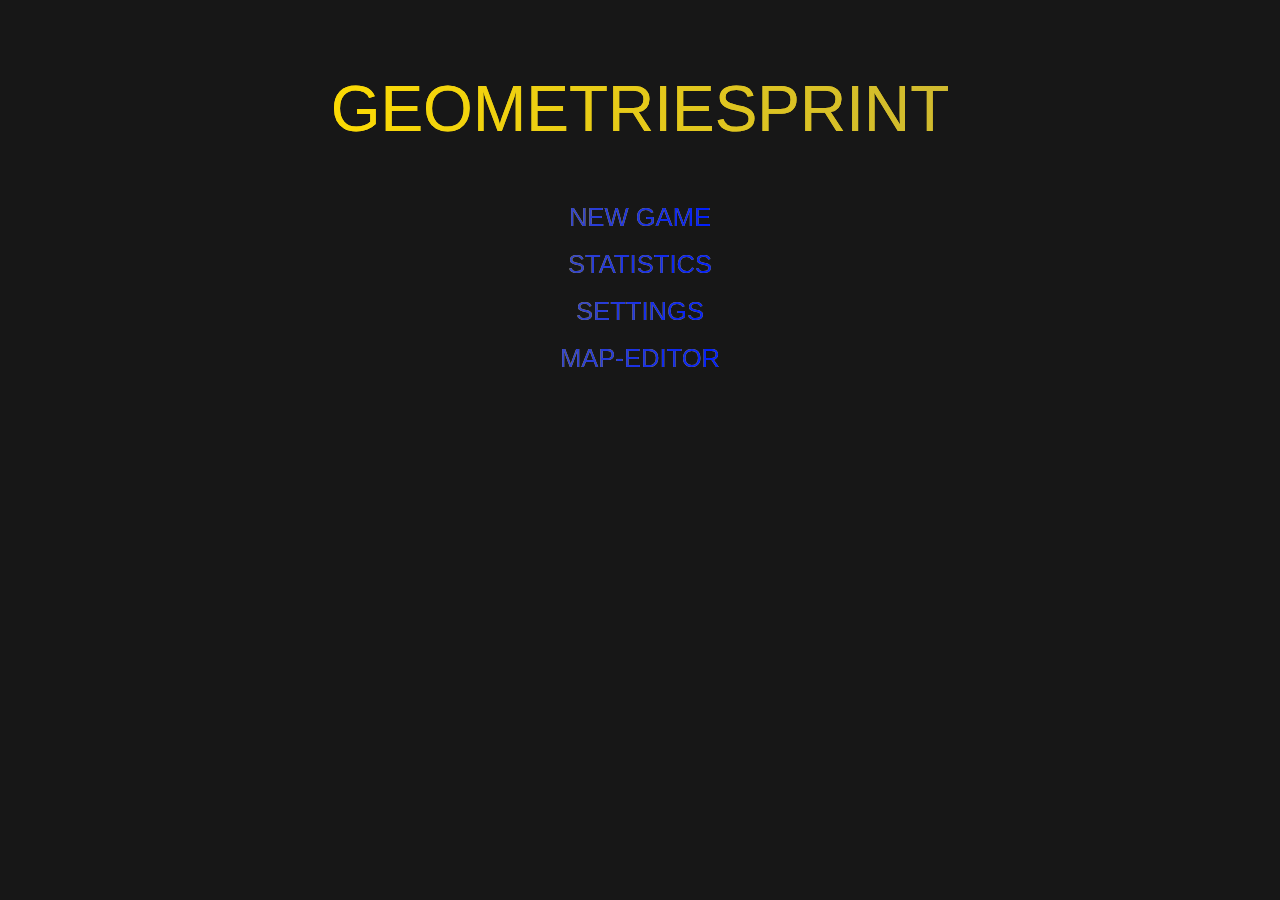
<file: index.html>
<!DOCTYPE html>
<html lang="en">
<head>
    <meta charset="UTF-8">
    <meta http-equiv="X-UA-Compatible" content="IE=edge">
    <meta name="viewport" content="width=device-width, initial-scale=1.0">
    <title>Geometriesprint</title>
    <link rel="stylesheet" href="./css/standard.css">
    <script src="./js/standardMaps.js"></script>
    <script src="./js/main.js"></script>

    <link rel="apple-touch-icon" sizes="180x180" href="/img/favicon/apple-touch-icon.png">
    <link rel="icon" type="image/png" sizes="32x32" href="/img/favicon/favicon-32x32.png">
    <link rel="icon" type="image/png" sizes="16x16" href="/img/favicon/favicon-16x16.png">
    <link rel="manifest" href="/img/favicon/site.webmanifest">
    <link rel="mask-icon" href="/img/favicon/safari-pinned-tab.svg" color="#5bbad5">
    <meta name="msapplication-TileColor" content="#da532c">
    <meta name="theme-color" content="#ffffff">

</head>
<body>
    <div class="main-wrapper">
        <div class="heading">Geometriesprint</div>
            <div class="links">
                    <div class="gradient-border"><a href="./newGame.html" id="newGame" class="button">New game</a></div>
                    <div class="gradient-border"><a href="./statistics.html" id="newGame" class="button">Statistics</a></div>
                    <div class="gradient-border"><a href="./settings.html" id="newGame" class="button">Settings</a></div>
                    <div class="gradient-border"><a href="./editor.html" id="newGame" class="button">Map-Editor</a></div>
            </div>
        </div>
    </div>

</body>
</html>
</file>
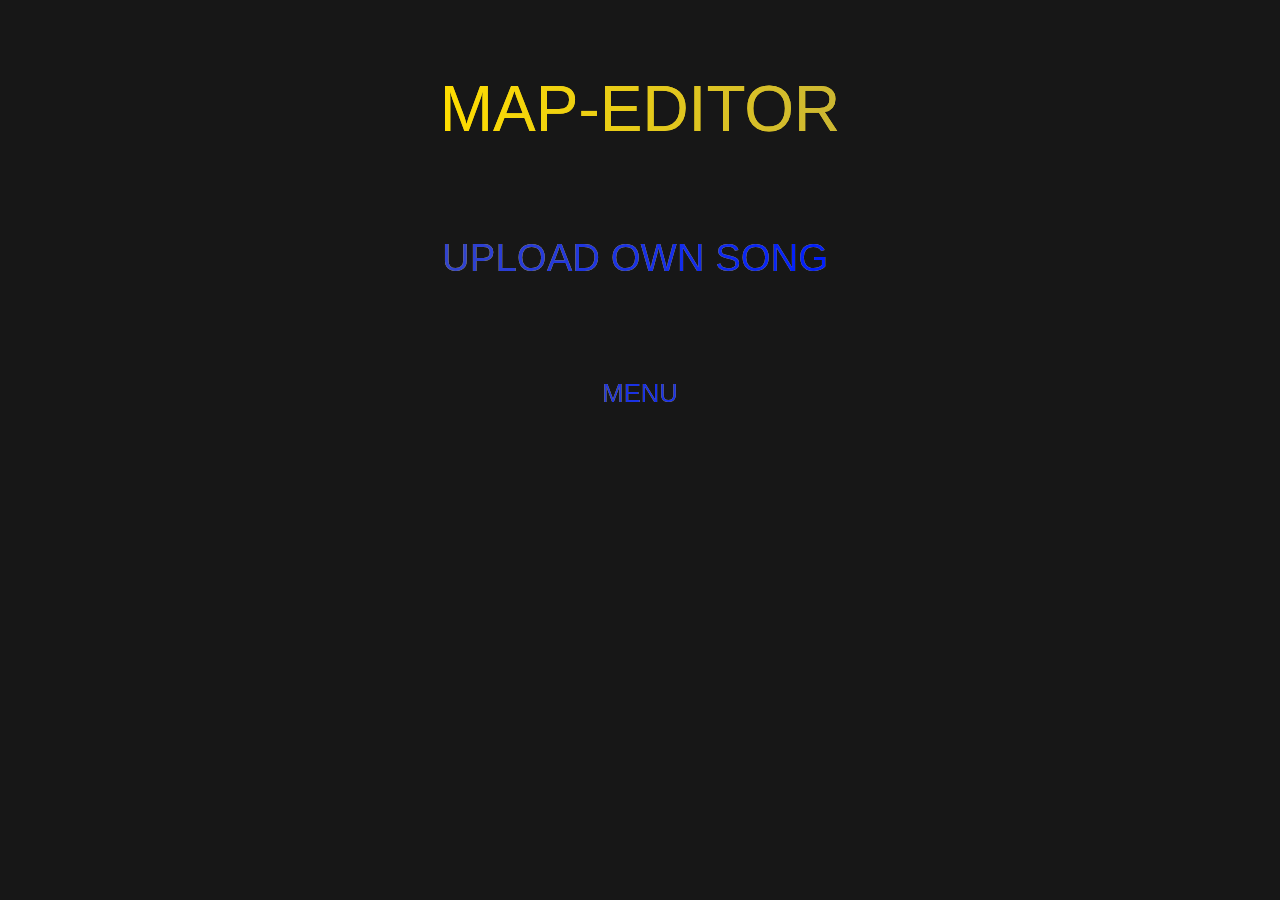
<file: editor.html>
<!DOCTYPE html>
<html lang="en">
<head>
    <meta charset="UTF-8">
    <meta http-equiv="X-UA-Compatible" content="IE=edge">
    <meta name="viewport" content="width=device-width, initial-scale=1.0">
    <title>Geometriesprint</title>
    <link rel="stylesheet" href="./css/standard.css">
    <link rel="stylesheet" href="./css/editor.css">

    <script src="./js/standardMaps.js"></script>
    <script src="./js/autoMapMapTiles.js"></script>
    <script src="./js/main.js"></script>
    

    <link rel="apple-touch-icon" sizes="180x180" href="/img/favicon/apple-touch-icon.png">
    <link rel="icon" type="image/png" sizes="32x32" href="/img/favicon/favicon-32x32.png">
    <link rel="icon" type="image/png" sizes="16x16" href="/img/favicon/favicon-16x16.png">
    <link rel="manifest" href="/img/favicon/site.webmanifest">
    <link rel="mask-icon" href="/img/favicon/safari-pinned-tab.svg" color="#5bbad5">
    <meta name="msapplication-TileColor" content="#da532c">
    <meta name="theme-color" content="#ffffff">
</head>
<body>
    <div class="main-wrapper">
        <div class="heading">Map-Editor</div>
        <div class="content" id="divContent">
            <label class="labelOwnSong" id = "labelOwnSong">
            <input type="file" accept="audio/*"  id="ownSong"> 
                Upload own song
                <!-- Eigenen Song hochladen-->
            </label>
            <div class="songTitle" id="songTitle"></div>
            <canvas id="showMap" width="1000vw" height="80vw"></canvas>
            <button class="customMap" id="customMap">
                Map
                <!-- Eigene Karte-->
            </button>
            <label class="decideAutoOrCustomMap" id="uploadCustomMap">
                <input type="file" accept=".txt" id="csvMap">
                upload
                <!-- Hochladen -->
            </label>
            <button class="decideAutoOrCustomMap" id="autoMap">
                automatic <map name=""></map>
                <!-- Automatische Map-->
            </button>
            <a class="decideAutoOrCustomMap" download="Map-Creator.xlsm" id="downloadMapCreator">
                Map-creator
            </a>
            <button id="createMap">
                Save map
            <!-- Map speichern-->
            </button>
            
        </div>
        <a href="./index.html" id="newGame" class="button">Menu</a>

    </div>
<script src="./js/map-editor.js"></script>
</body>
</html>
</file>
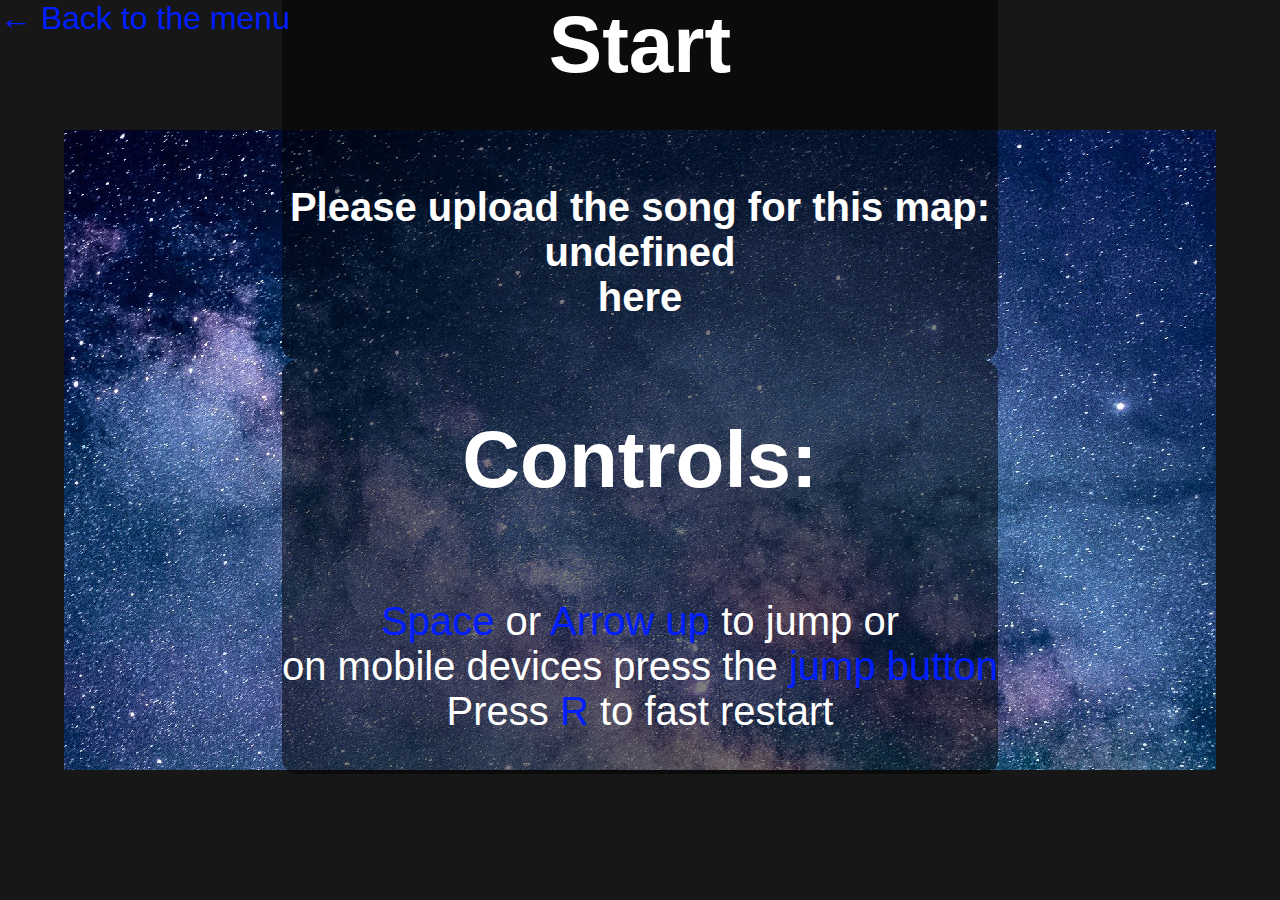
<file: game.html>
<!DOCTYPE html>
<html lang="en">
<head>
    <meta charset="UTF-8">
    <meta http-equiv="X-UA-Compatible" content="IE=edge">
    <meta name="viewport" content="width=device-width, initial-scale=1.0">
    <title>Gameloop</title>
    <link rel="stylesheet" href="css/standard.css">
    <link rel="stylesheet" href="css/game.css">
    <script src="./js/standardMaps.js"></script>
    <script src="./js/main.js"></script>

    <link rel="apple-touch-icon" sizes="180x180" href="/img/favicon/apple-touch-icon.png">
    <link rel="icon" type="image/png" sizes="32x32" href="/img/favicon/favicon-32x32.png">
    <link rel="icon" type="image/png" sizes="16x16" href="/img/favicon/favicon-16x16.png">
    <link rel="manifest" href="/img/favicon/site.webmanifest">
    <link rel="mask-icon" href="/img/favicon/safari-pinned-tab.svg" color="#5bbad5">
    <meta name="msapplication-TileColor" content="#da532c">
    <meta name="theme-color" content="#ffffff">
</head>
<body>
    <div class="container">
      <input type="file" accept="audio/*"  id="ownSong" style="display: none;"> 
        <canvas class="align-center" id="canvas">
        </canvas>
        <div id="output-container">
          <div id="output-offset">
            <div id="output">
              <h1 id="output-title" class="responsive-title"></h1>
              <p id="output-text" class="responsive-text">
              </p>
            </div>
            <div id="controls-container">
              <div id="controls">
                <h1 id="controls-title" class="responsive-title">Controls:</h1>
                <p id="controls-text" class="responsive-text">
                  <span class="standard-font-color">Space</span> or <span class="standard-font-color">Arrow up</span> to jump or <br>
                  on mobile devices press the <span class="standard-font-color">jump button</span><br>
                  Press <span class="standard-font-color">R</span> to fast restart<br>
                </p>
              </div>
            </div>
          </div>
        </div>
        <div id="input-button-container">
          <div id="input-button">
            <button id="jump-button">Jump</button>
          </div>
        </div>
    </div>
    <div id="back-button">← Back to the menu</div>
    <img src="./img/player.png" alt="" style="display: none;" id="player_image">
</body>

<script src="./js/constants.js"></script>
<script src="./js/functions.js"></script>
<script src="./js/classes.js"></script>
<script src="./js/user-input.js"></script>
<script src="./js/game.js"></script>

</html>
</file>
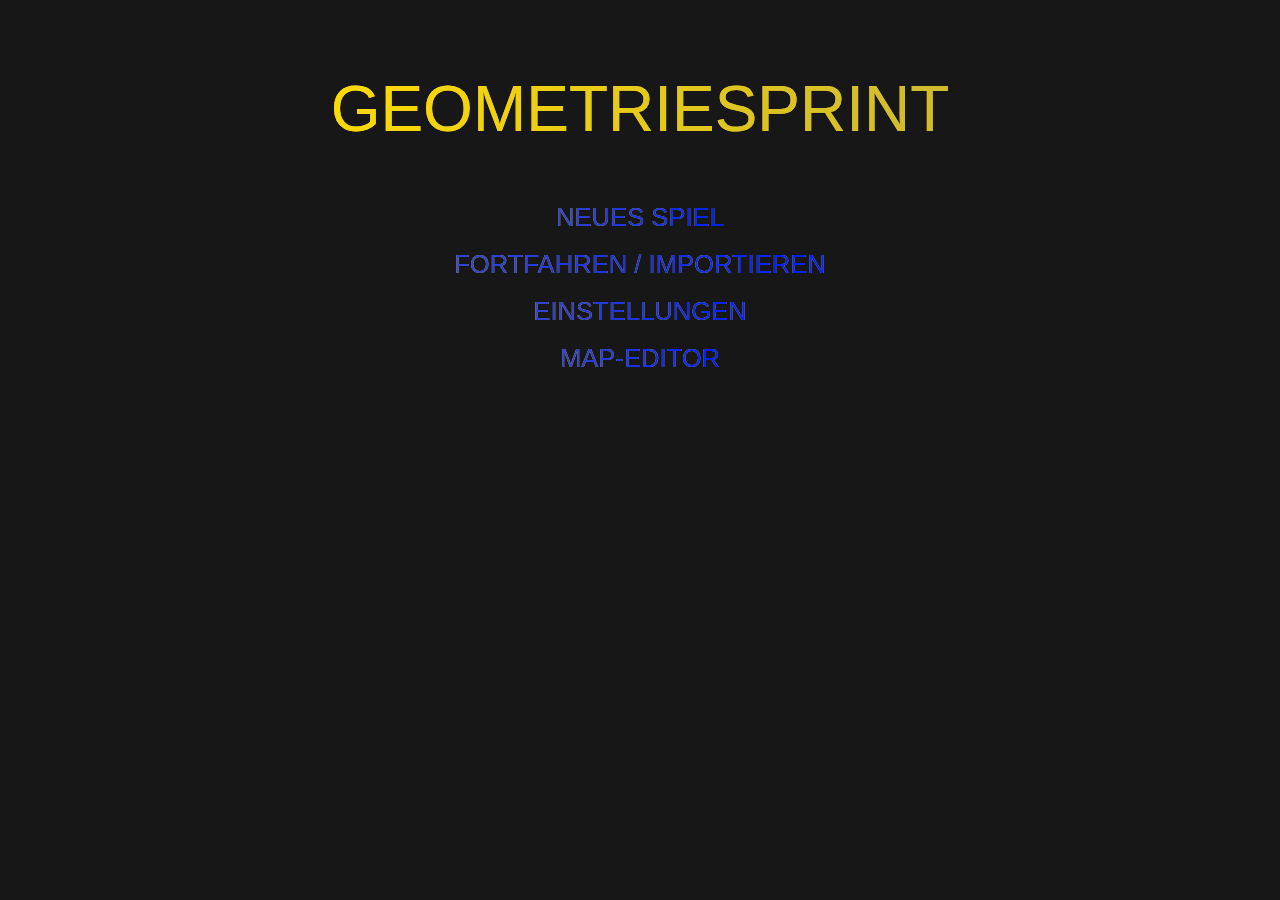
<file: menu.html>
<!DOCTYPE html>
<html lang="en">
<head>
    <meta charset="UTF-8">
    <meta http-equiv="X-UA-Compatible" content="IE=edge">
    <meta name="viewport" content="width=device-width, initial-scale=1.0">
    <title>Geometriesprint</title>
    <link rel="stylesheet" href="/css/standard.css">
    <script src="/js/main.js"></script>
    <script src="/js/standard.js"></script>

</head>
<body>
    <div class="main-wrapper">
        <div class="heading">Geometriesprint</div>
            <div class="links">
                    <div class="gradient-border"><li><a href="/newGame.html" id="newGame" class="button">Neues Spiel</a></li></div>
                    <div class="gradient-border"><li><a href="/resumeImport.html" id="newGame" class="button">Fortfahren / Importieren</a></li></div>
                    <div class="gradient-border"><li><a href="/settings.html" id="newGame" class="button">Einstellungen</a></li></div>
                    <div class="gradient-border"><li><a href="/editor.html" id="newGame" class="button">Map-Editor</a></li></div>
            </div>
        </div>
    </div>

</body>
</html>
</file>
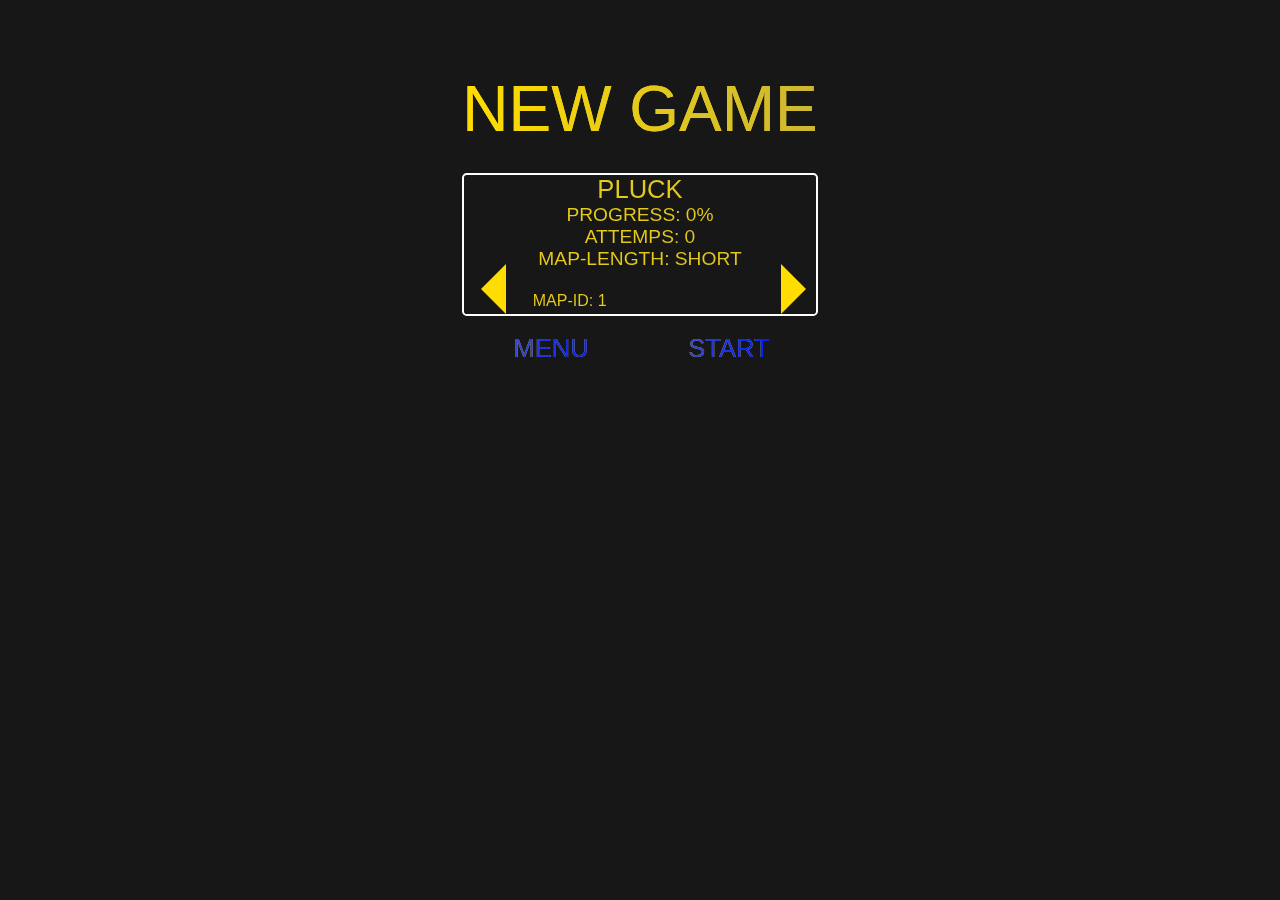
<file: newGame.html>
<!DOCTYPE html>
<html lang="en">
    <head>
        <meta charset="UTF-8">
        <meta http-equiv="X-UA-Compatible" content="IE=edge">
        <meta name="viewport" content="width=device-width, initial-scale=1.0">
        <title>Geometriesprint</title>
        <link rel="stylesheet" href="./css/standard.css">
        <link rel="stylesheet" href="./css/newGame.css">
        <script src="./js/standardMaps.js"></script>
        <script src="./js/main.js"></script>

        <link rel="apple-touch-icon" sizes="180x180" href="/img/favicon/apple-touch-icon.png">
        <link rel="icon" type="image/png" sizes="32x32" href="/img/favicon/favicon-32x32.png">
        <link rel="icon" type="image/png" sizes="16x16" href="/img/favicon/favicon-16x16.png">
        <link rel="manifest" href="/img/favicon/site.webmanifest">
        <link rel="mask-icon" href="/img/favicon/safari-pinned-tab.svg" color="#5bbad5">
        <meta name="msapplication-TileColor" content="#da532c">
        <meta name="theme-color" content="#ffffff">
    </head>
    <body>
        <div class="main-wrapper">
            <div class="heading">
                New game
            </div>
            <div class="startGameOrleave">
                <div class="selectMap">
                    <div class="newGameStatus mapName" id="mapName" data-tooltip="">
                    </div>
                    <div class="newGameStatus mapID" id="mapID"></div>
                    <div class="newGameStatus progress" id="mapProgress"></div>
                    <div class="newGameStatus attempts" id="mapAttempts"></div>
                    <div class="newGameStatus maptime" id="mapTime">mapTime</div>
                    <button id="prevMap"></button>
                    <button id="nextMap"></button>
                </div>
                <div class="buttons">
                    <a href="./index.html" id="backToMenu" class="button">Menu</a>
                    <a href="./game.html" id="startGame" class="button">Start</a>
                </div>
            </div>   
        </div>
        <script src="./js/newGame.js"></script>
    </body>
</html>
</file>
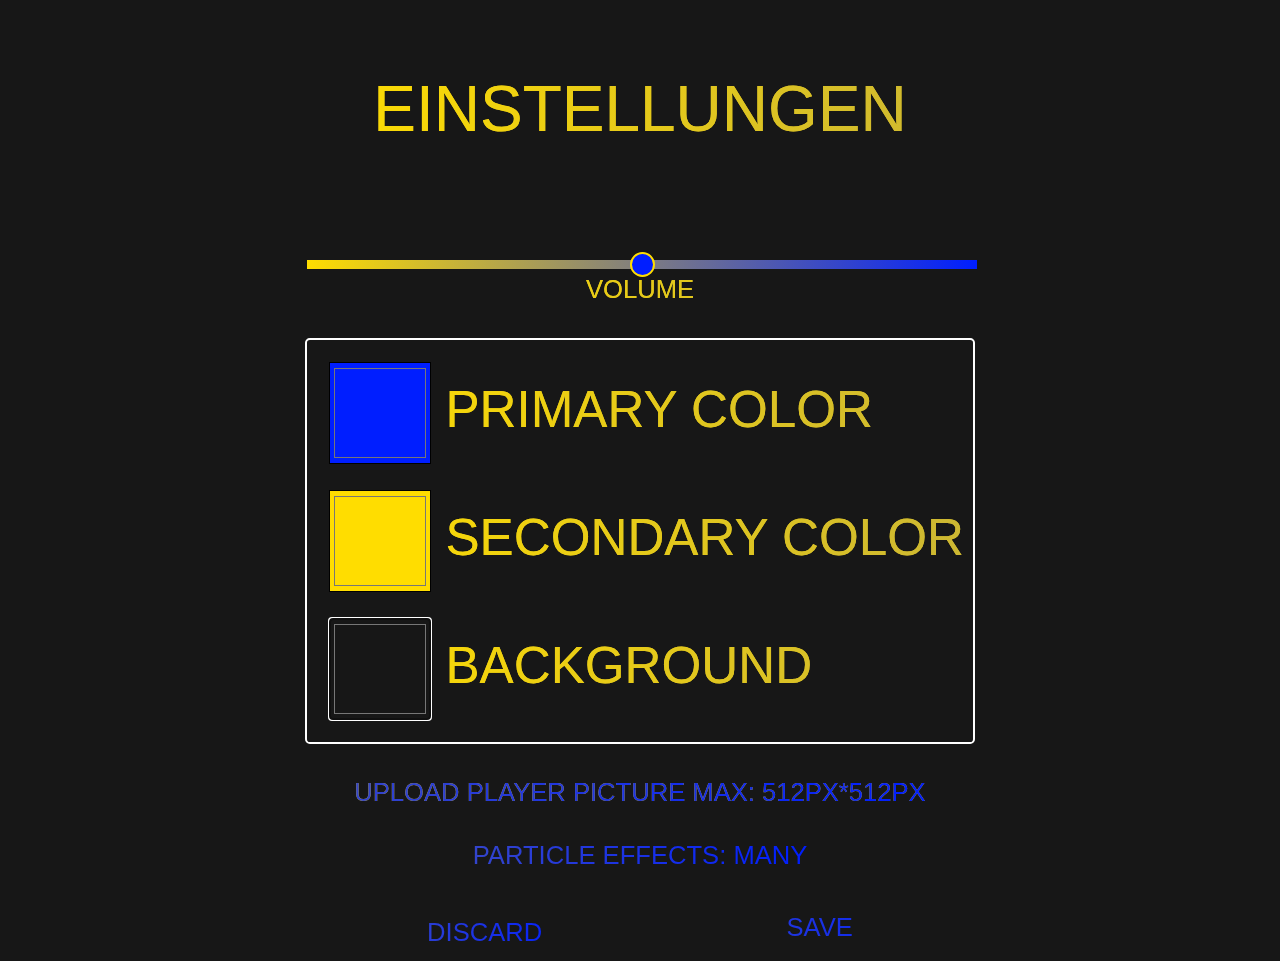
<file: settings.html>
<!DOCTYPE html>
<html lang="en">
    <head>
        <meta charset="UTF-8">
        <meta http-equiv="X-UA-Compatible" content="IE=edge">
        <meta name="viewport" content="width=device-width, initial-scale=1.0">
        <title>Geometriesprint</title>
        <link rel="stylesheet" href="./css/standard.css">
        <link rel="stylesheet" href="./css/settings.css">
        <script src="./js/standardMaps.js"></script>
        <script src="./js/main.js"></script>

        <link rel="apple-touch-icon" sizes="180x180" href="/img/favicon/apple-touch-icon.png">
        <link rel="icon" type="image/png" sizes="32x32" href="/img/favicon/favicon-32x32.png">
        <link rel="icon" type="image/png" sizes="16x16" href="/img/favicon/favicon-16x16.png">
        <link rel="manifest" href="/img/favicon/site.webmanifest">
        <link rel="mask-icon" href="/img/favicon/safari-pinned-tab.svg" color="#5bbad5">
        <meta name="msapplication-TileColor" content="#da532c">
        <meta name="theme-color" content="#ffffff">
    </head>
    <body>
        <div class="main-wrapper">
            <div class="heading">
                Einstellungen
            </div>
            <div class="settings">
                <div class="volume">
                        <div class="range">
                            <div class="sliderValue">
                                <span>40</span>
                            </div>
                            <div class="field">
                                <input type="range" id="volume-slider" class="slider" min="0" max="100" step="1">
                            
                            </div> 
                        </div>
                        
                    <div class="volumeText">Volume</div>
                </div>
                <div class="colorPicker">
                    <div class="primaryColorPicker">
                        <input type="color" id="primary-color-indicator" class="color-indicator" value="#FFFFFF">
                        Primary Color
                    </div>
                    <div class="secondaryColorPicker">
                        <input type="color" id="secondary-color-indicator" class="color-indicator" value="#FFFFFF">
                        Secondary Color
                    </div>
                    <div class="backgroundColorPicker">
                        <input type="color" id="background-color-indicator" class="color-indicator" value="#FFFFFF">
                        Background
                    </div>
                </div>
                <div class="texturepack">
                    <label class="texturepackInput" id="customMap">
                        <input type="file" accept="image/*" id="textrurepackPicture">
                        Upload player picture max: 512px*512px
                    </label>
                </div>
                <div class="particles">
                    <label class="particleInputState" id="particleState">
                        particle effects: many
                    </label>
                </div>
                <div class="buttons">
                    <a href="./index.html" id="reset" class="button">Discard</a>
                    <a href="./index.html" id="saveButton" class="button">Save</a>
                </div>
            </div>   
        </div>

        <script src="./js/settings.js"></script>
    </body>
</html>
</file>
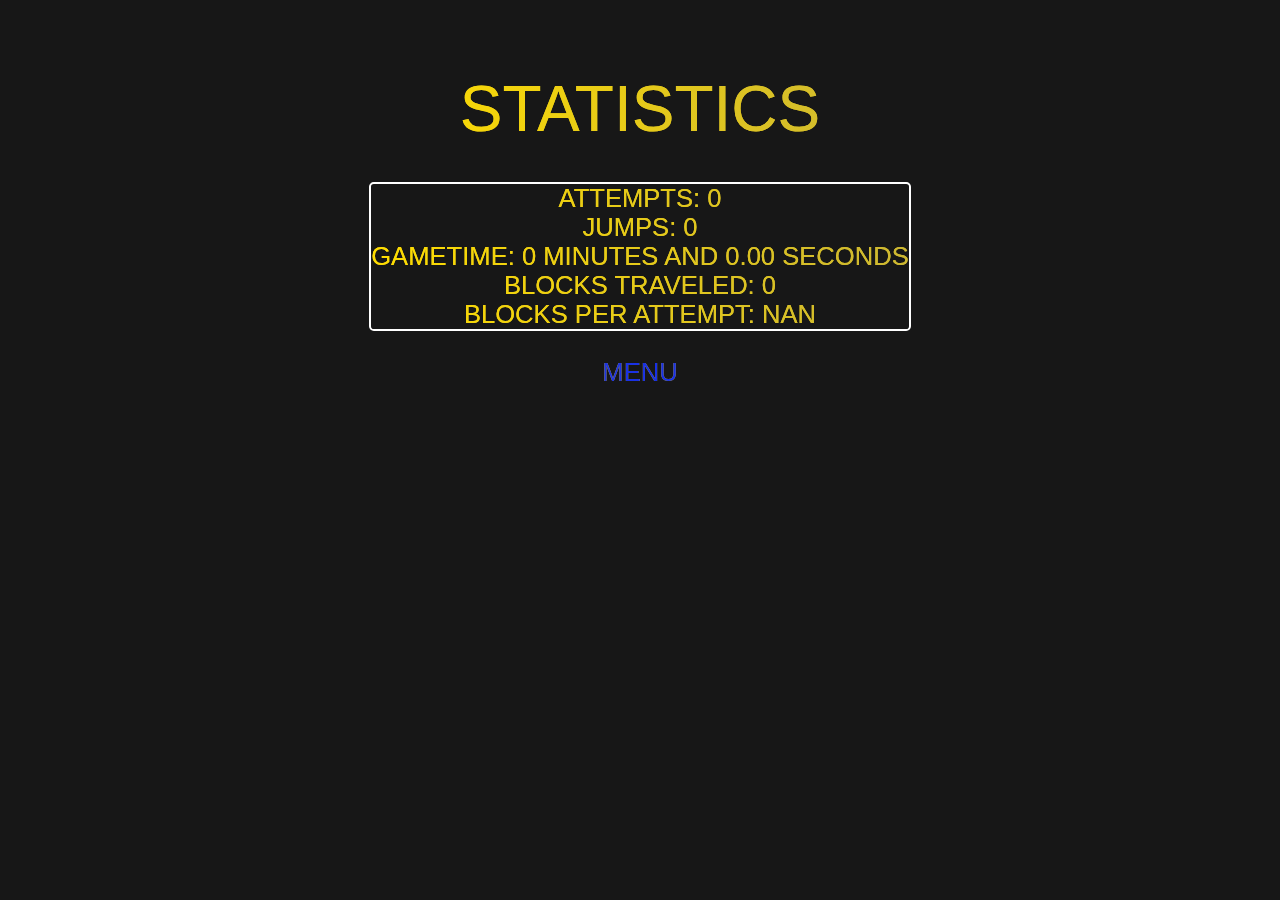
<file: statistics.html>
<!DOCTYPE html>
<html lang="en">
<head>
    <meta charset="UTF-8">
    <meta http-equiv="X-UA-Compatible" content="IE=edge">
    <meta name="viewport" content="width=device-width, initial-scale=1.0">
    <title>Geometriesprint</title>
    <link rel="stylesheet" href="./css/statistics.css">
    <link rel="stylesheet" href="./css/standard.css">
    <script src="./js/standardMaps.js"></script>
    <script src="./js/main.js"></script>


    <link rel="apple-touch-icon" sizes="180x180" href="/img/favicon/apple-touch-icon.png">
    <link rel="icon" type="image/png" sizes="32x32" href="/img/favicon/favicon-32x32.png">
    <link rel="icon" type="image/png" sizes="16x16" href="/img/favicon/favicon-16x16.png">
    <link rel="manifest" href="/img/favicon/site.webmanifest">
    <link rel="mask-icon" href="/img/favicon/safari-pinned-tab.svg" color="#5bbad5">
    <meta name="msapplication-TileColor" content="#da532c">
    <meta name="theme-color" content="#ffffff">
</head>
<body>
    <div class="main-wrapper">
        <div class="heading">Statistics</div>
        <div class="statistics">
            <div class="statisticValue" id="attempts"></div>
            <div class="statisticValue" id="jumps"></div>
            <div class="statisticValue" id="timeSpend"></div>
            <div class="statisticValue" id="distance_traveled"></div>
            <div class="statisticValue" id="distance_per_attempt"></div>
        </div>
        
                    <a href="./index.html" id="newGame" class="button">Menu</a>      
        </div>
    </div>
<script src="./js/statistics.js"></script>
</body>
</html>
</file>
<file: css/standard.css>
:root{
    --primary-color: #0000FF;
    --secondary-color: #FFAF00;
    --background-color: #000000;
    --invertedbackground: #FFFFFF;
    --fontfam: "Trebuchet MS", Arial;
    --gradient: linear-gradient(270deg, var(--primary-color), var(--secondary-color));
    --tooltip-text: "";
}

a:link, a:visited {
    color:transparent;
    padding: 1vh 0%;
    text-align: center;
    font-size: 2vw;
    text-decoration: none;
    display: inline-block;
    cursor:pointer;
    background-image: var(--gradient);
    background-size: 500%;
    background-position: right;
    -webkit-background-clip: text;
    background-clip: text;
    transition: background-position 0.3s;
}

a:hover, a:active {
    background-position: left;
}

body{
    padding-top: 4em;
    background:var(--background-color);
    font-family: var(--fontfam);
}

.gradient-border{
    width: 80vh;
}



.main-wrapper{
    display: grid;
    justify-content: center;
    align-content: center;
    color: transparent;
    text-transform: uppercase;
    background-image: var(--gradient);
    background-size: 500%;
    -webkit-background-size: 500%;
    background-position: left;
    -webkit-background-clip: text;
    background-clip: text;
    animation: animate 5s linear infinite;
    text-align: center;
}

.links{
    margin-top: 3rem;
    display: grid;
    justify-content: center;
    align-content: center;
}

.heading{
    background-image: var(--gradient);
    -webkit-background-clip: text;
    background-clip: text;
    background-size:500%;
    animation: animate 5s linear infinite;
    font-size: 5vw;
    }

    

@keyframes animate{
    0%{
        background-position: 0 100%;
    }
    50%{
        background-position: 100% 0;
    }
    100%{
        background-position: 0 100%;
    }
}
</file>
<file: css/editor.css>
input[type="file"]{
    display:none;
}

iframe{
    display: none;
}


.content{
    margin-top: 10vh;
    margin-bottom: 10vh;
    display: grid;
    grid-template-areas:
        "a a a"
        "b b b "
        "c d e"
        "f f f";
    justify-self: center;
    justify-items: center;
    justify-items: center;
    font-size: 3vw;
    width: 100%;
}
.decideAutoOrCustomMap{
    padding: 1vh 0%;
    text-align: center;
    text-decoration: none;
    cursor:pointer;
    font-size: 1.5vw;
}

button {
    border: 0;
    color: transparent;
    background-image: var(--gradient);
    background-size: 500%;
    background-position: right;
    -webkit-background-clip: text;
    background-clip: text;
    transition: background-position 0.2s;
    cursor:pointer;
    font-size: 3vw;
    width: 100%;
}

button:hover{
    background-position: left;
}

.custom-file-upload{
    grid-area: a;
}

#customMap{
    grid-area: c;
}

#autoMap{
    grid-area:e;
}

#createMap{
    grid-area: f;
}

.seperator{
    grid-area: d;
    content: "";
    color: var(--invertedbackground);
}

canvas {
    grid-area: b;
    background: var(--background);
    border: 2px solid var(--invertedbackground);
    border-radius: .3rem;
    padding: 0;
    margin: 0 auto;
    margin-bottom: 1rem;
    display: block;
  }

  label{
    cursor: pointer;
    width: 100%;
    background-image: var(--gradient);
    background-size: 500%;
    background-position: right;
    -webkit-background-clip: text;
    background-clip: text;
    transition: background-position 0.2s;
  }

  label:hover{
      background-position: left;
      cursor: pointer;
  }
</file>
<file: css/game.css>
body,html,button
{
    margin: 0;
    padding: 0; 
    font-family: var(--fontfam);
    background-color: var(--background-color);
}
button{
    background: none;
    border: none;
    color: white;
    font-size: 2.5rem;
    font-weight: bold;
   
}
button:hover
{
    cursor: pointer;
}

/*
    Responsive Breakppoints
*/
   /* Extra small devices (phones, 600px and down) */
   @media only screen and (max-width: 600px) {
    .responsive-title{font-size: 1.5rem;}
    .responsive-text{font-size: 1rem}
    .responsive-title{font-size: 2rem;}
    .responsive-text{ font-size: 1rem}
    #input-button-container{
        display: none;
        z-index: 999;
        grid-column: 1;
        grid-row: 1;
        margin: auto;
    }
   }
   

   /* Small devices (portrait tablets and large phones, 600px and up) */
   @media only screen and (min-width: 600px) {
    .responsive-title{font-size: 2rem;}
    .responsive-text{ font-size: 1rem}
    #input-button-container{
        display: none;
        z-index: 999;
        grid-column: 1;
        grid-row: 1;
        margin: auto;
    }
   }

   /* Medium devices (landscape tablets, 768px and up) */
   @media only screen and (min-width: 768px) {
    .responsive-title{font-size: 3rem;}
    .responsive-text{ font-size: 1rem}
    
   }

   /* Large devices (laptops/desktops, 992px and up) */
   @media only screen and (min-width: 992px) {
       .responsive-title{font-size: 4rem;}
       .responsive-text{ font-size: 1.5rem}
       #input-button-container{display: none;}
}

   /* Extra large devices (large laptops and desktops, 1200px and up) */
   @media only screen and (min-width: 1200px) {
    .responsive-title{font-size: 5rem;}
    .responsive-text{ font-size: 2.5rem;}
    
   }
.container
{
    height: 100vh;
    width: 100vw;
    display: grid;
    grid-template-columns: 1;
    grid-template-rows: 1;
    background-color: var(--background-color);
}

 

.standard-font-color
{
    color:var(--primary-color);
}
.align-center
{
    margin: auto;
}
.blink {
    animation: blinker 1.5s linear infinite;
  }
.blink:hover
{
    opacity: 1;
}
  
  @keyframes blinker {
    50% {
      opacity: 0;
    }
  }


#canvas
{
    background-image: url('../img/canvas_background.jpg');
    background-repeat: no-repeat;
    background-size:cover;
    background-attachment: fixed;
    image-rendering: optimizeSpeed;             /* Older versions of FF          */
    image-rendering: -moz-crisp-edges;          /* FF 6.0+                       */
    image-rendering: -webkit-optimize-contrast; /* Safari                        */
    image-rendering: -o-crisp-edges;            /* OS X & Windows Opera (12.02+) */
    image-rendering: pixelated;                 /* Awesome future-browsers       */
    -ms-interpolation-mode: nearest-neighbor;   /* IE                            */
    grid-column: 1;
    grid-row: 1;
}
#score
{
    position: absolute;
    top: 5%;
    left:5%;
    font-size: 2.5rem;
    font-style: bold;
    display: none;
}

#output-container
{
    display: grid;
    z-index: 999;
    grid-column: 1;
    grid-row: 1;
    margin: auto;
    
}
#output-offset
{
    margin-top: -20vh;
    
}
#output
{
    background-color: rgba(0,0,0,.5);
    color:white;
    text-align: center;
    border-radius: 15px;
}
#output-title
{
    font-weight: bold;
}
#output-text
{
    font-weight: bold;
}
#controls-container
{
    background-color: rgba(0,0,0,.5);
    display: grid;
    text-align: center;
    border-radius: 15px;
}
#controls
{
    margin: auto;
    color: white;

}
#controls-title
{
    font-weight: bold;
}

#input-button
{
    background-color: var(--primary-color);
    margin-top: 40vh;
    
}
#jump-button
{
    font-size: 6rem;
    color:var(--secondary-color);
}
#back-button
{
    position:absolute;
    z-index: 9999;
    cursor: pointer;
    font-size: 2rem;
    top: 0;
    left: 0;
    background-color: transparent;
    color: var(--primary-color);
}
</file>
<file: css/settings.css>
.settings{
    align-items: center;
    display: grid;
    gap: 5%;
    grid-template-areas:
    "a"
    "b"
    "d"
    "f"
    "e";
}

.volume{
    grid-area: a;
    width: 100%;
    justify-self: center;
    margin-top: 100px;
    font-size:2vw;
    display: grid;
    grid-template-columns: repeat(2, 250);
    grid-template-rows: repeat(2, 250);
    grid-template-areas:
    "a"
    "b";
    background-image: var(--gradient);
    -webkit-background-clip: text;
    background-clip: text;
    background-size:500%;
    animation: animate 5s linear infinite;
}

.volumeText{
    grid-area: b;
}

.slider-container{
    width: 100%;
}

.slider{
    width: 100%;
    appearance:none;
    -webkit-appearance: none;
    -moz-appearance: none;
    height: 1vh;
    background-image: var(--gradient);
}

.slider::-webkit-slider-thumb{
    appearance: none;
    -webkit-appearance: none;
    -moz-appearance: none;
    width:25px;
    height: 25px;
    border-radius: 50%;
    border: 2px solid var(--secondary-color);
    background-color: var(--primary-color);
    cursor:pointer;
}



.slider::-moz-range-thumb{
    appearance: none;
    -webkit-appearance: none;
    -moz-appearance: none;
    width:25px;
    height: 25px;
    border-radius: 50%;
    border: 2px solid var(--secondary-color);
    background-color: var(--primary-color);
    cursor:pointer;
}

.slider::-moz-range-thumb:hover{
    background-color: var(--secondary-color);
    border: 2px solid var(--primary-color);
}

.range .sliderValue{
    position:relative;
    width: 100%;
}

.range .sliderValue span{
    position: absolute;
    height: 3vw;
    width: 3vw;
    font-size: 1.5vw;
    color: var(--primary-color);
    font-weight: 500;
    top: -4vw;
    transform:translateX(-15%) scale(0);
    transform-origin: bottom;
    transition: transform 0.3s ease-in-out;
    line-height: 3vw;
    z-index: 2;

}

.range .sliderValue span.show{
    transform:translateX(-15%) scale(1);
    display: inline-flex;
    justify-content: center;
    align-self: center;
    text-align: center;
}

.range .sliderValue span:after{
    position: absolute;
    content: "";
    height: 3vw;
    width: 3vw;
    left: 0;
    background: var(--secondary-color);
    transform:translateX(-10%) rotate(45deg);
    border: 3px solid var(--invertedbackground);
    z-index: -1;
    border-top-left-radius: 50%;
    border-top-right-radius: 50%;
    border-bottom-left-radius: 50%;

}

.buttons{
    grid-area: e;
    color: transparent;
    display: grid;
    grid-template-areas:
    "a b"
}

#reset{
    grid-area: a;
    width: 49%;
    padding:14px 0px;
    justify-self: center;
}

#save{
    grid-area: b;
    width: 49%;
    padding:14px 0px;
    justify-self: center;
}

.color-indicator {
    display: inline-block;
    width: 8vw;
    height: 8vw;
    vertical-align: middle;
    margin-top: 1vw;
    margin-bottom: 1vw;
    margin-left: 1vw;
}


.primaryColorPicker {
    background-image: var(--gradient);
    background-size: 500%;
    -webkit-background-size: 500%;
    background-position: left;
    -webkit-background-clip: text;
    background-clip: text;
    animation: animate 5s linear infinite;
}

.secondaryColorPicker{
    background-image: var(--gradient);
    background-size: 500%;
    -webkit-background-size: 500%;
    background-position: left;
    -webkit-background-clip: text;
    background-clip: text;
    animation: animate 5s linear infinite;
}


.primaryColorPicker .color-indicator {
    background-color: var(--primary-color);
}


.secondaryColorPicker .color-indicator {
    background-color: var(--secondary-color);
}

.backgroundColorPicker .color-indicator {
    background-color: var(--background-color);
}

.colorPicker{
    padding: 1vh;
    border: 2px solid var(--invertedbackground);
    border-radius: .3rem;
    font-size: 4vw;
    text-align: left;
}

.texturepack{
    grid-area: d;
    color:transparent;
    background-color:transparent;
}

label{
    cursor: pointer;
    width: 100%;
    background-image: var(--gradient);
    background-size: 500%;
    background-position: right;
    -webkit-background-clip: text;
    background-clip: text;
    transition: background-position 0.2s;
    font-size: 2vw;
    grid-area: f;
    -webkit-touch-callout: none;
    -webkit-user-select: none;
     -khtml-user-select: none;
       -moz-user-select: none; 
        -ms-user-select: none; 
            user-select: none; 
  }

  label:hover{
      background-position: left;
      cursor: pointer;
  }

  input[type="file"]{
    display:none;
}

.particles{
    grid-area: f;
}

.backgroundColorPicker{
    background-image: var(--gradient);
    -webkit-background-clip: text;
    background-clip: text;
    background-size:500%;
    animation: animate 5s linear infinite;
}
</file>
<file: css/statistics.css>
.statistics{
    font-size: 2vw;
    margin-top: 4vh;
    margin-bottom: 2vh;
    border: 2px solid var(--invertedbackground);
    border-radius: .3rem;
    width:max-content;
    align-self: center;
    align-content: center;
}

.statisticValue{
    background-image: var(--gradient);
    -webkit-background-clip: text;
    background-clip: text;
    background-size:500%;
    animation: animate 5s linear infinite;
}
</file>
<file: css/newGame.css>
input[type=text]{
    background-image: var(--gradient);
    -webkit-background-clip: text;
    animation: animate 5s linear infinite;
    -webkit-background-size: 500%;
    background-size: 500%;
    font-family: var(--fontfam);
    font-size: 3vw;
    border: 2px solid var(--invertedbackground);
    background-color: var(--background-color);
    color: transparent;
    width: 100%;
    text-align: center;
}

.startGameOrleave{
    display: grid;
    grid-template-columns: repeat(4, 250);
    grid-template-rows: repeat(4, 250);
    height: 100%;
    width: 100%;
    gap: 1vh;
    grid-template-areas:
    "a a a a"
    "b b b b"
    "c c c c"
    "c c c c"
    "d d d d";
}

#playername{
    grid-area: a;
    border-radius: .3rem;
    width: 100%;
    margin-top: 2vh;
}

#chooseMap{
    grid-area: b;
    border-radius: .3rem;
    padding: 2px 1px;
    border: 2px solid var(--invertedbackground);
    width: 100%;
}

.buttons{
    width: 100%;
    grid-area: d;
    align-items:center;
    align-content: center;
    grid-auto-flow: column;
    display: grid;
    grid-template-columns: 50% 50%;
    grid-template-areas: 
    "a b";
}

.selectMap{
    border: 2px solid var(--invertedbackground);
    border-radius: .3rem;
    grid-area: c;
    display: grid;
    align-items: center;
    margin-top: 1vh;
    align-content: center;
    justify-items: center;
    grid-template-columns: 10% 40% 40% 10%;
    grid-template-areas: 
    "a a a a" 
    "b b b b"
    "c c c c"
    "d d d d"
    "e g g f";
}

#startGame{
    justify-self: center;
    grid-area: b;
}

#backToMenu{
    justify-self: center;
    grid-area: a;
}
button{
    grid-area:c;
    background-color: transparent;
    border: 0;
    position: relative;    
    width: 2vw;
    height: 2vw;
}

button::after{
    content: '';
    position: absolute;
    right:0;
    left:0;
    bottom: 0;
    
}

#prevMap{
    grid-area: e;
    right: 1vw;
}

#nextMap{
    grid-area: f;
    justify-self: left;
}

#prevMap::after{
    border-top: 2vw solid transparent;
    border-right: 2vw solid var(--secondary-color);
    border-left: 2vw solid transparent;
    border-bottom: 2vw solid transparent;
}

#nextMap::after{
    border-top: 2vw solid transparent;
    border-right: 2vw solid transparent;
    border-left: 2vw solid var(--secondary-color);
    border-bottom: 2vw solid transparent;
}

.mapName{
    grid-area: a;
    font-size: 2vw;
}

.mapName::after{
    content: '';
    position: absolute;
    width:50px;
    height: 25px;
    left:50%;
    transform: translateX(-50%) translateY(-100%) scale(var(--scale));
    --scale: 0;
    transition: 150ms transform;
    transform-origin: bottom center;
}
.mapName:hover::after{
    color:var(--primary-color);
    background: var(--background-color);
    border: 2px solid var(--invertedbackground);
    content: attr(data-tooltip);
    padding: .5rem;
    border-radius: .3rem;
    width: max-content;
    text-align: center;
    --scale: 1;
}

.progress{
    grid-area: b;
    font-size: 1.5vw;
}
.attempts{
    grid-area: c;
    font-size: 1.5vw;
}

.maptime{
    grid-area: d;
    padding-bottom: 2vh;
    font-size: 1.5vw;
}
</file>
